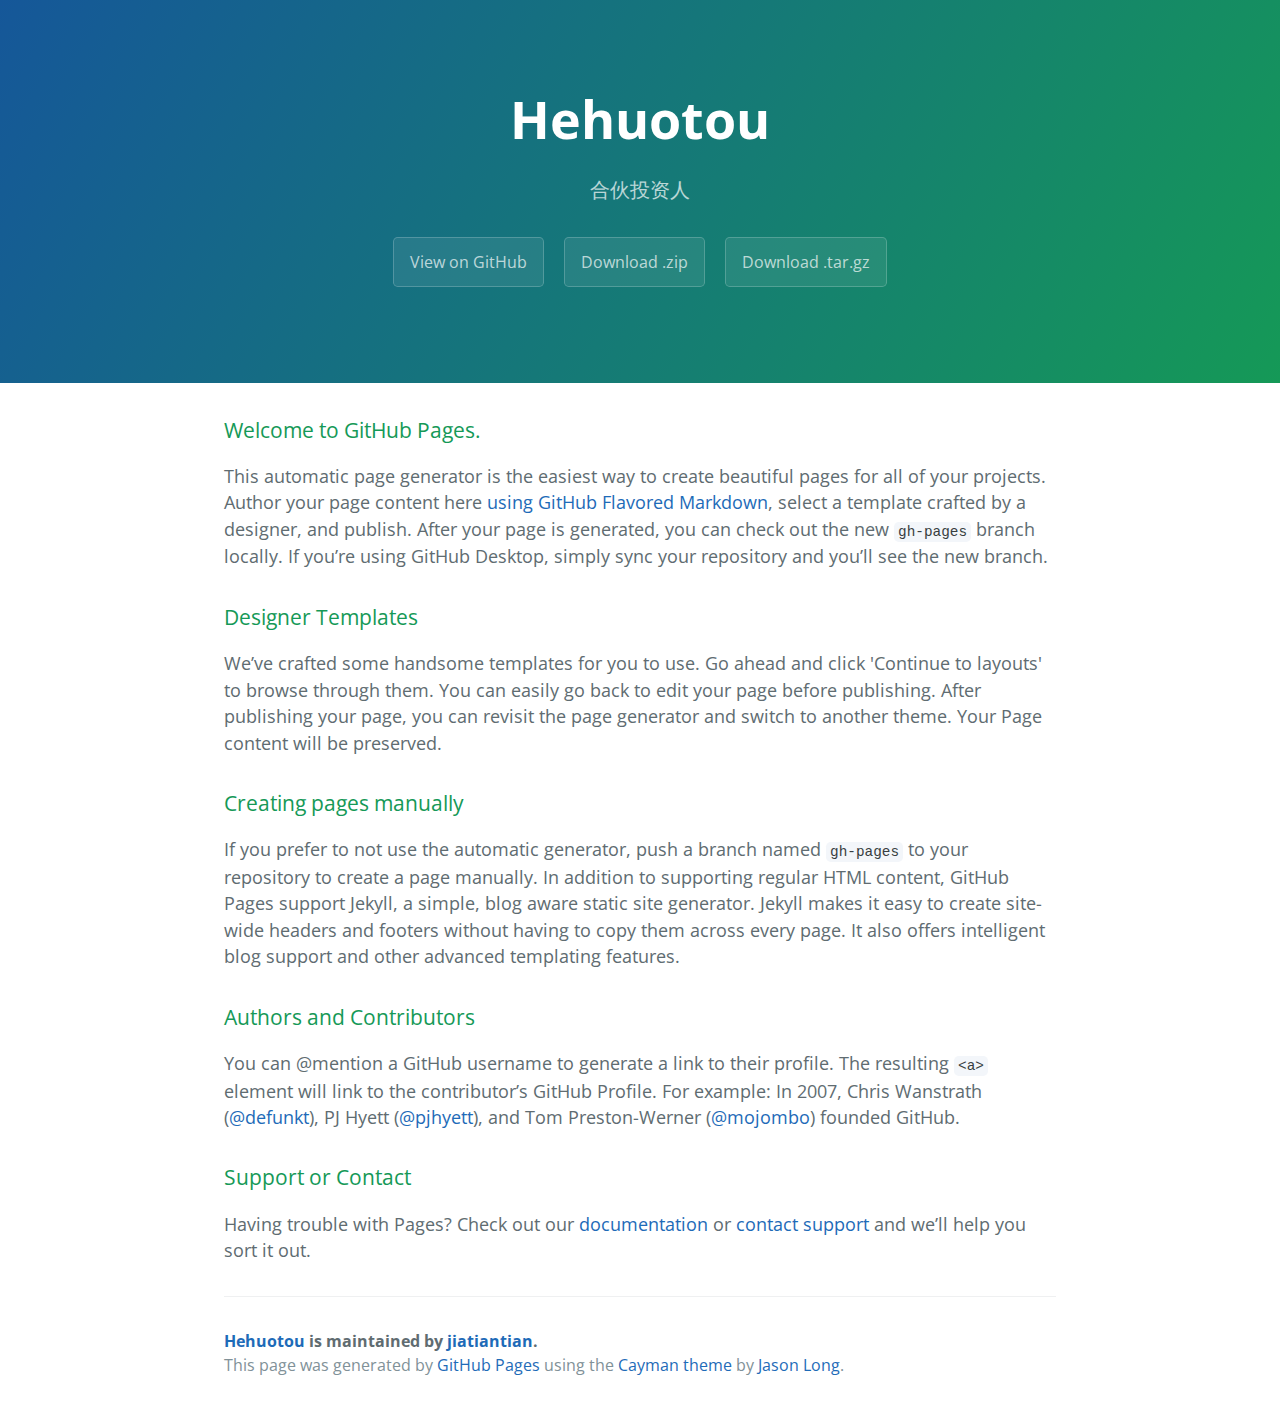
<file: index.html>
<!DOCTYPE html>
<html lang="en-us">
  <head>
    <meta charset="UTF-8">
    <title>Hehuotou by jiatiantian</title>
    <meta name="viewport" content="width=device-width, initial-scale=1">
    <link rel="stylesheet" type="text/css" href="stylesheets/normalize.css" media="screen">
    <link href='https://fonts.googleapis.com/css?family=Open+Sans:400,700' rel='stylesheet' type='text/css'>
    <link rel="stylesheet" type="text/css" href="stylesheets/stylesheet.css" media="screen">
    <link rel="stylesheet" type="text/css" href="stylesheets/github-light.css" media="screen">
  </head>
  <body>
    <section class="page-header">
      <h1 class="project-name">Hehuotou</h1>
      <h2 class="project-tagline">合伙投资人</h2>
      <a href="https://github.com/jiatiantian/hehuotou" class="btn">View on GitHub</a>
      <a href="https://github.com/jiatiantian/hehuotou/zipball/master" class="btn">Download .zip</a>
      <a href="https://github.com/jiatiantian/hehuotou/tarball/master" class="btn">Download .tar.gz</a>
    </section>

    <section class="main-content">
      <h3>
<a id="welcome-to-github-pages" class="anchor" href="#welcome-to-github-pages" aria-hidden="true"><span aria-hidden="true" class="octicon octicon-link"></span></a>Welcome to GitHub Pages.</h3>

<p>This automatic page generator is the easiest way to create beautiful pages for all of your projects. Author your page content here <a href="https://guides.github.com/features/mastering-markdown/">using GitHub Flavored Markdown</a>, select a template crafted by a designer, and publish. After your page is generated, you can check out the new <code>gh-pages</code> branch locally. If you’re using GitHub Desktop, simply sync your repository and you’ll see the new branch.</p>

<h3>
<a id="designer-templates" class="anchor" href="#designer-templates" aria-hidden="true"><span aria-hidden="true" class="octicon octicon-link"></span></a>Designer Templates</h3>

<p>We’ve crafted some handsome templates for you to use. Go ahead and click 'Continue to layouts' to browse through them. You can easily go back to edit your page before publishing. After publishing your page, you can revisit the page generator and switch to another theme. Your Page content will be preserved.</p>

<h3>
<a id="creating-pages-manually" class="anchor" href="#creating-pages-manually" aria-hidden="true"><span aria-hidden="true" class="octicon octicon-link"></span></a>Creating pages manually</h3>

<p>If you prefer to not use the automatic generator, push a branch named <code>gh-pages</code> to your repository to create a page manually. In addition to supporting regular HTML content, GitHub Pages support Jekyll, a simple, blog aware static site generator. Jekyll makes it easy to create site-wide headers and footers without having to copy them across every page. It also offers intelligent blog support and other advanced templating features.</p>

<h3>
<a id="authors-and-contributors" class="anchor" href="#authors-and-contributors" aria-hidden="true"><span aria-hidden="true" class="octicon octicon-link"></span></a>Authors and Contributors</h3>

<p>You can @mention a GitHub username to generate a link to their profile. The resulting <code>&lt;a&gt;</code> element will link to the contributor’s GitHub Profile. For example: In 2007, Chris Wanstrath (<a href="https://github.com/defunkt" class="user-mention">@defunkt</a>), PJ Hyett (<a href="https://github.com/pjhyett" class="user-mention">@pjhyett</a>), and Tom Preston-Werner (<a href="https://github.com/mojombo" class="user-mention">@mojombo</a>) founded GitHub.</p>

<h3>
<a id="support-or-contact" class="anchor" href="#support-or-contact" aria-hidden="true"><span aria-hidden="true" class="octicon octicon-link"></span></a>Support or Contact</h3>

<p>Having trouble with Pages? Check out our <a href="https://help.github.com/pages">documentation</a> or <a href="https://github.com/contact">contact support</a> and we’ll help you sort it out.</p>

      <footer class="site-footer">
        <span class="site-footer-owner"><a href="https://github.com/jiatiantian/hehuotou">Hehuotou</a> is maintained by <a href="https://github.com/jiatiantian">jiatiantian</a>.</span>

        <span class="site-footer-credits">This page was generated by <a href="https://pages.github.com">GitHub Pages</a> using the <a href="https://github.com/jasonlong/cayman-theme">Cayman theme</a> by <a href="https://twitter.com/jasonlong">Jason Long</a>.</span>
      </footer>

    </section>

  
  </body>
</html>
</file>
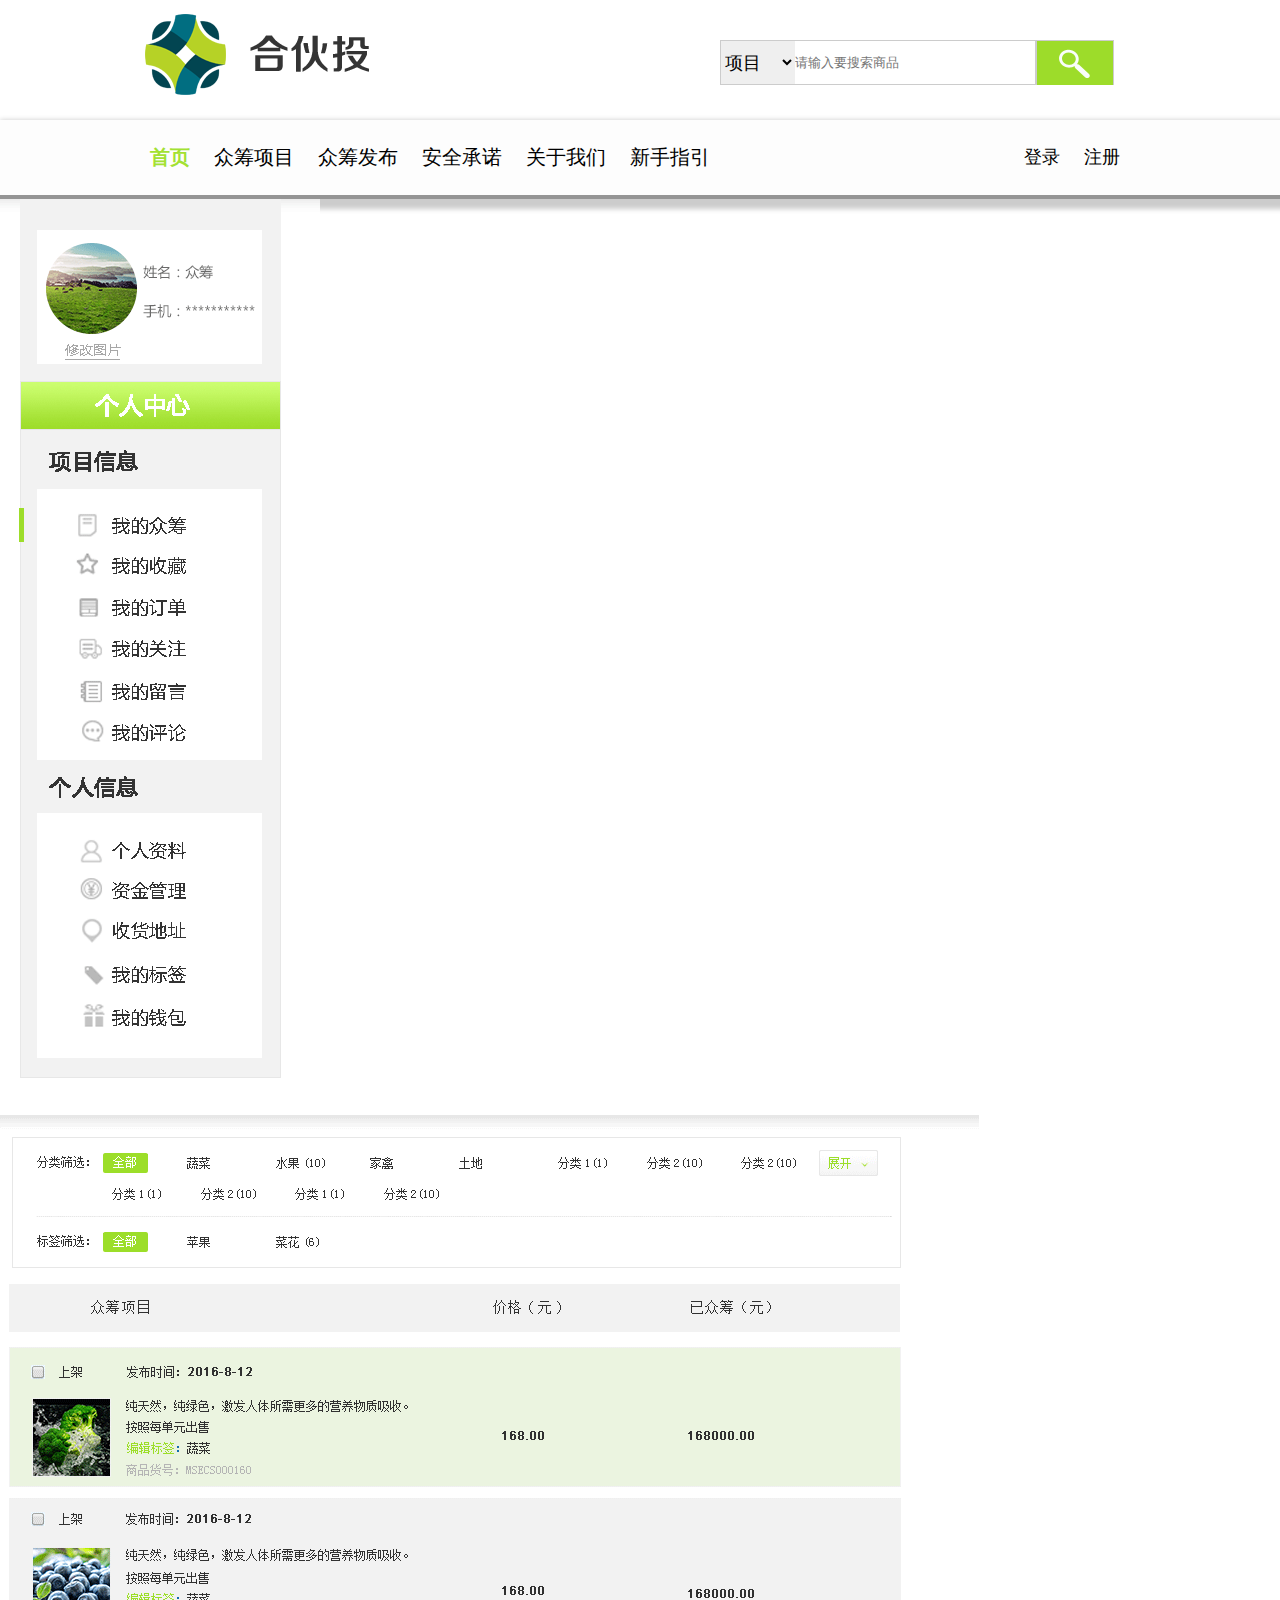
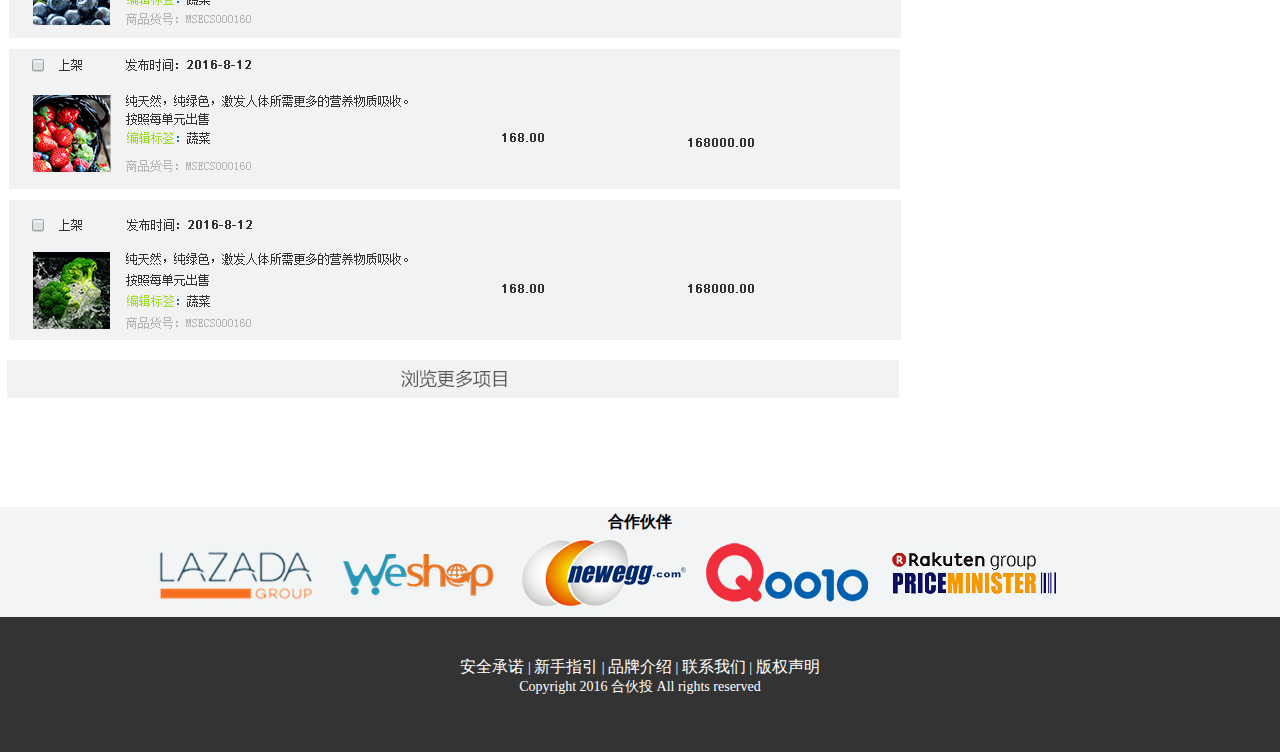
<file: 个人中心.html>
<!DOCTYPE html>
<html lang="en">
<head>
	<meta charset="UTF-8">
	<title>合伙投个人中心页面</title>
	<link rel="stylesheet" href="css2/style.css">
</head>
<body>
	<header>
		<div class="logo floatl"><img src="img/logo.png" alt=""></div>
		<div class="find floatr">
			<select>
				<option value="1">项目</option>
			</select>
			<input type="text" name="" placeholder="请输入要搜索商品">
			<span><img src="img/find.png" alt=""></span>
		</div>
	</header>
	<section class="title">
		<div class="intitle">
			<ul class="ul-1 floatl">
				<li><font color="#A3E133"><b>首页</b></font></li>
				<li>众筹项目</li>
				<li>众筹发布</li>
				<li>安全承诺</li>
				<li>关于我们</li>
				<li>新手指引</li>
				</ul>
			<ul class="ul-2 floatr">
				<li>登录</li>
				<li>注册</li>
			</ul>
		</div>
	</section>
    <content class="content">
    	<div class="pic_content">
    		<img src="img/606.gif"/>
    		<img src="img/303.gif"/>
    	</div>
    </content>
    <br/>
	<br/>
	<br/>
	<br/>
    <div class="parteners">
		<h4>合作伙伴</h4>
		<div class="links">
			<img src="img/link1.jpg" alt="">
			<img src="img/link2.jpg" alt="">
			<img src="img/link3.jpg" alt="">
			<img src="img/link4.jpg" alt="">
			<img src="img/link5.jpg" alt="">
		</div>
	</div>
	
	<div class="footer">
		<p>
		<a href="">安全承诺</a> | 
		<a href="">新手指引</a> | 
		<a href="">品牌介绍</a> | 
		<a href="">联系我们</a> | 
		<a href="">版权声明</a>
		</p>
		<p>Copyright 2016 合伙投 All rights reserved</p>
	</div>
</body>
</html>
</file>
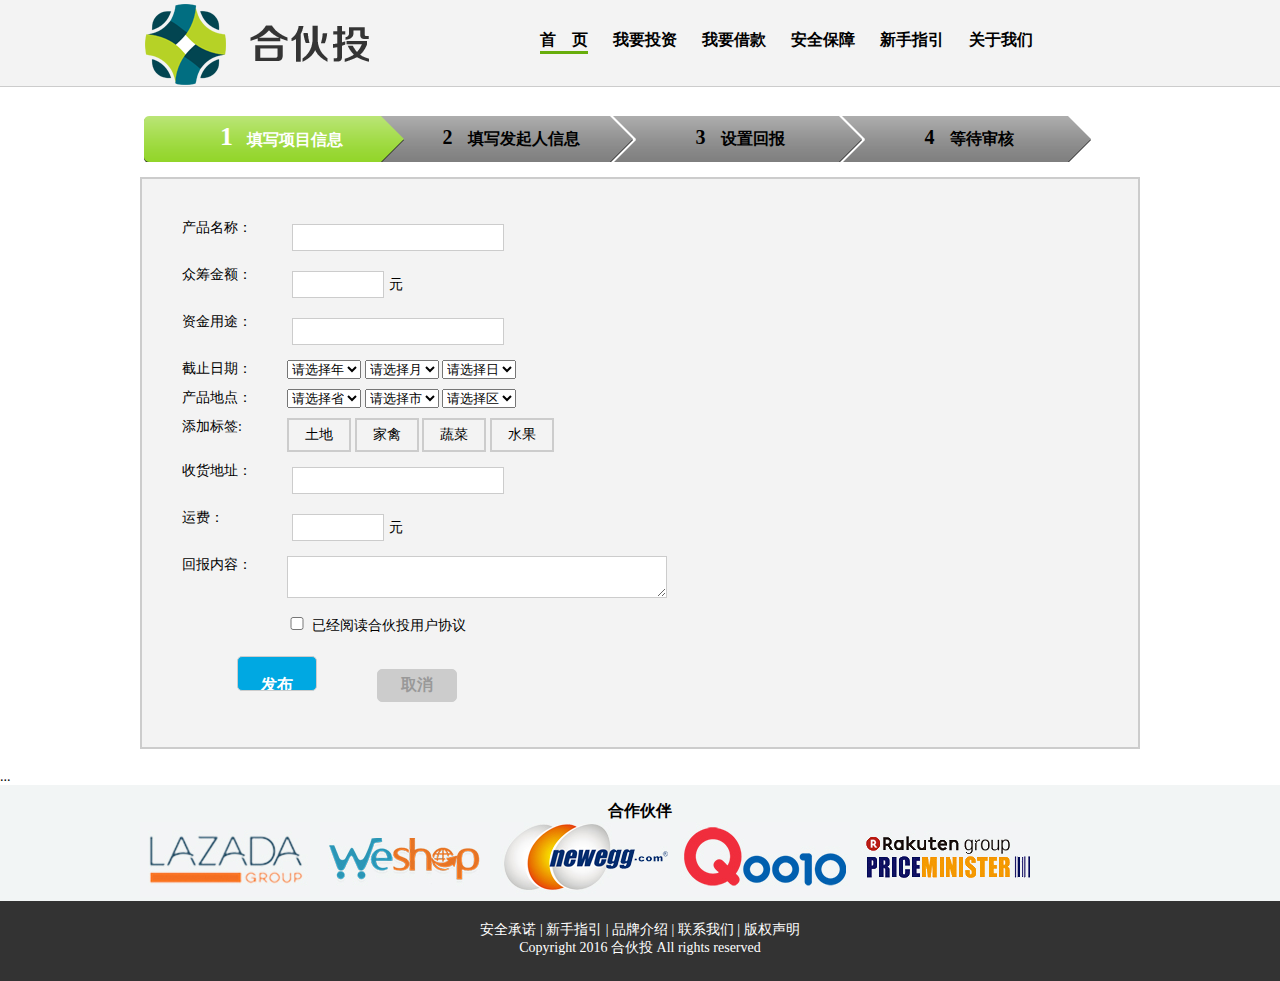
<file: 会员注册.html>
<!doctype html>
<html>
<head>
<meta charset="utf-8">
<meta name="description" content="合伙投金融综合互联网理财服务，基金理财,金融服务，敬请享受! "/>
<meta name="Keywords" content="合伙投理财,网上理财,基金理财,金融服务,马上有钱,理财规划,个人理财,家庭理财,第三方理财,投资理财/"/>
<title>会员注册</title>
<link href="css2/main.css" rel="stylesheet" type="text/css">
</head>

<body>
<!--header-->
<header>
<div class="header-content">
  <div class="logo"></div>
  <!--nav-->
  <nav>
    <ul>
      <li class="selected">首&nbsp;&nbsp;&nbsp;&nbsp;页</li>
      <li>我要投资</li>
      <li>我要借款</li>
      <li>安全保障</li>
      <li>新手指引</li>
      <li>关于我们</li>
    </ul>
  </nav>
  <div class="clear"></div>
  </div>
</header>
<div class="clear"></div>
<!--article-->
<article>
  
  <ul class="steps"><li class="step1"><span class="num1">1</span>填写项目信息</li><li class="step2"><span class="num2">2</span>填写发起人信息</li>
  <li class="step3"><span class="num2">3</span>设置回报</li><li class="step4"><span class="num2">4</span>等待审核</li>
  </ul>
  <div class="clear"></div>
  <section class="reg">
    <dl>
      <dt>产品名称：</dt>
      <dd>
        <input type="text" required="required">
      </dd>
      <dt>众筹金额：</dt>
      <dd>
        <input type="number" required="required">元
      </dd>
      <dt>资金用途：</dt>
      <dd>
        <input type="text">
      </dd>
      <dt>截止日期：</dt>
      <dd>
         <select>
          <option value="请选择年">请选择年</option>
          <option value="2016年">2016年</option>
          <option value="2015年">2015年</option>
        </select>
        <select>
          <option value="请选择月">请选择月</option>
          <option value="1月">1月</option>
          <option value="2月">2月</option>
        </select>
        <select>
          <option value="请选择日">请选择日</option>
          <option value="1日">1日</option>
          <option value="2日">2日</option>
        </select>
      </dd>
      <dt>产品地点：</dt>
      <dd>
        <select>
          <option value="请选择省">请选择省</option>
          <option value="山东省">山东省</option>
          <option value="北京市">北京市</option>
        </select>
        <select>
          <option value="请选择市">请选择市</option>
          <option value="青岛市">青岛市</option>
          <option value="济南市">济南市</option>
        </select>
          <select>
          <option value="请选择区">请选择区</option>
          <option value="青岛市">青岛市</option>
          <option value="济南市">济南市</option>
        </select>
      </dd>
      <dt>添加标签:</dt>
      <dd>
        <span class="bian">土地</span>
         <span class="bian">家禽</span>
          <span class="bian">蔬菜</span>
           <span class="bian">水果</span>
      </dd>
      <dt>收货地址：</dt>
      <dd>
        <input type="text">
      </dd>
      <dt>运费：</dt>
      <dd>
        <input type="number" min="0">元
      </dd>
      <dt>回报内容：</dt>
      <dd>
       <textarea></textarea>
      </dd>
      <div class="clear"></div>
    </dl>
    <div><span class="span1"></span><input type="checkbox">已经阅读合伙投用户协议</div><br>
    <div ><span class="span0"></span><input type="submit" class="btn" value="发布"><span class="span0"></span><input type="reset" class="btn-gray" value="取消"></div>
  </section>
</article>
<aside>...</aside>
<!--footer-->
<footer><div class="partner">
  <h3 align="center">合作伙伴</h3>
  <div class="links"><img src="img/link1.jpg"><img src="img/link2.jpg"><img src="img/link3.jpg"><img src="img/link4.jpg"><img src="img/link5.jpg"></div>
</div>
<div class="footer-text">
  <p >安全承诺 | 新手指引 |  品牌介绍 | 联系我们 | 版权声明<Br/>
    Copyright 2016 合伙投 All rights reserved</p></div>
</footer>
</body>
</html>
</file>
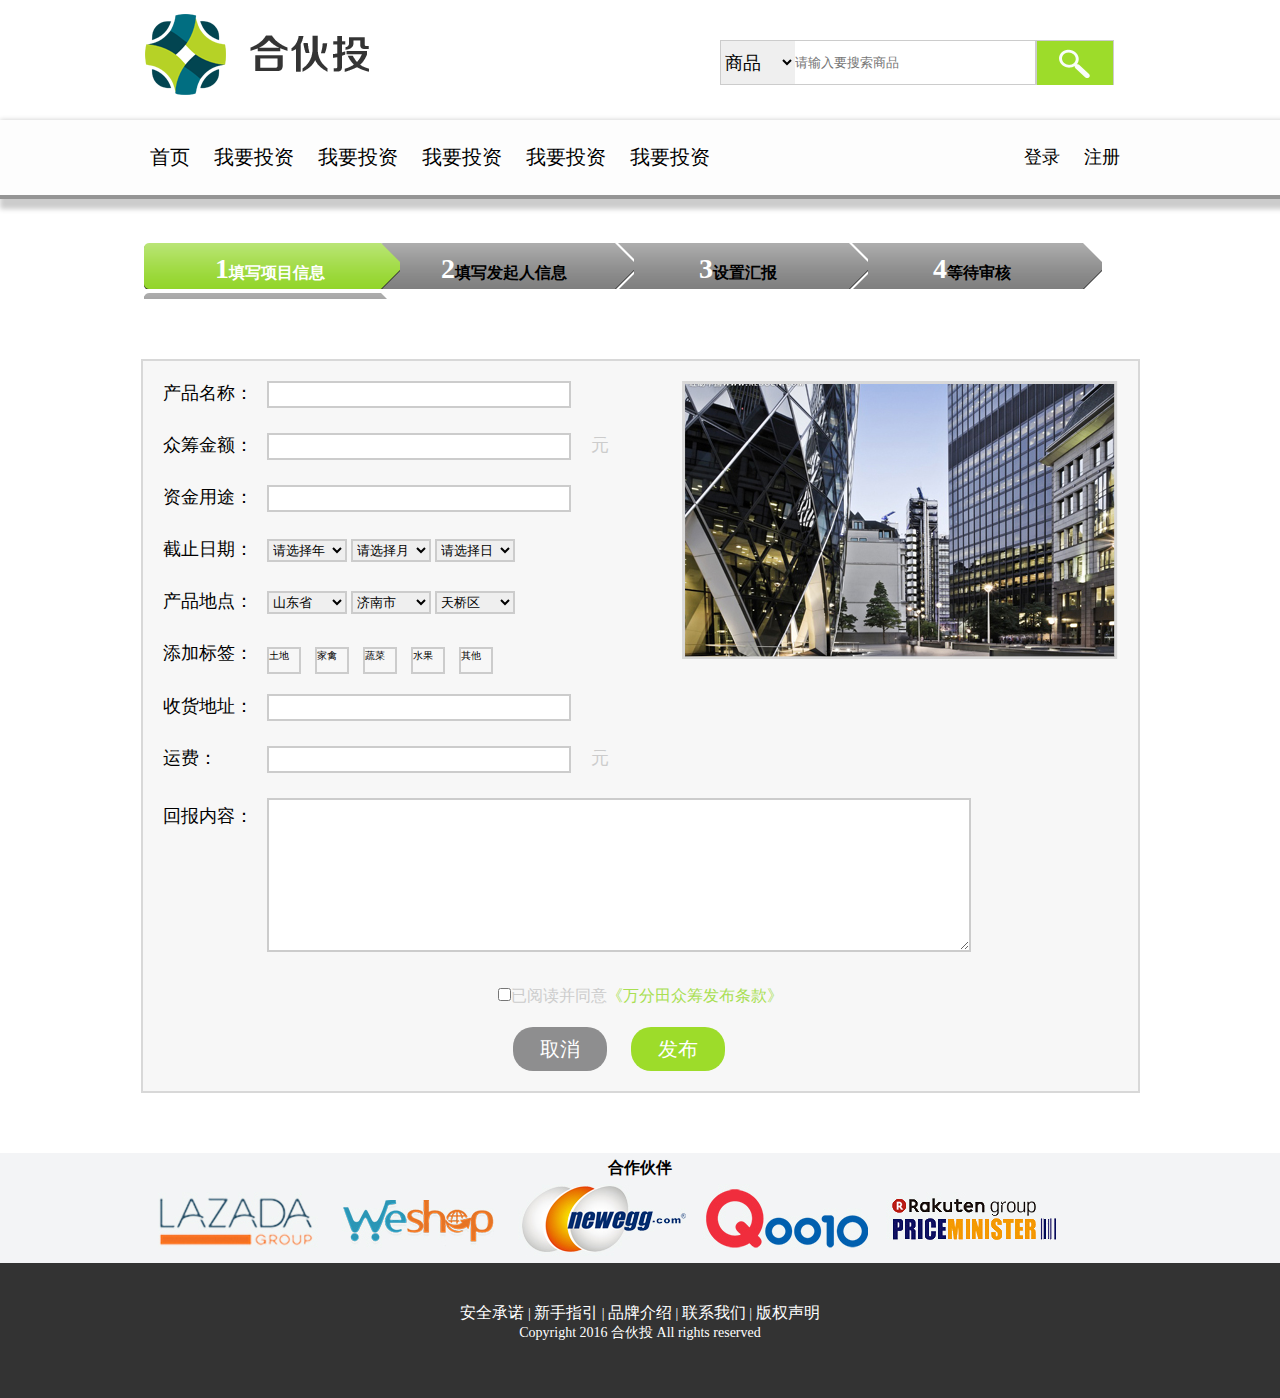
<file: 信息发布.html>
<!DOCTYPE html>
<html lang="en">
<head>
	<meta charset="UTF-8">
	<title>信息发布</title>
	<link rel="stylesheet" href="css2/style.css">
</head>
<body>
	<header>
		<div class="logo floatl"><img src="img/logo.png" alt=""></div>
		<div class="find floatr">
			<select>
				<option value="1">商品</option>
			</select>
			<input type="text" name="" placeholder="请输入要搜索商品">
			<span><img src="img/find.png" alt=""></span>
		</div>
	</header>

	<section class="title">
		<div class="intitle">
			<ul class="ul-1 floatl">
				<li>首页</li>
				<li>我要投资</li>
				<li>我要投资</li>
				<li>我要投资</li>
				<li>我要投资</li>
				<li>我要投资</li>
			</ul>
			<ul class="ul-2 floatr">
				<li>登录</li>
				<li>注册</li>
			</ul>
		</div>
	</section>

	<section class="link">
		<div>
			<ul>
				<li class="step1"><span class="number">1</span>填写项目信息</li>
				<li class="step2"><span class="number">2</span>填写发起人信息</li>
				<li class="step3"><span class="number">3</span>设置汇报</li>
				<li class="step4"><span class="number">4</span>等待审核</li>
			</ul>
		</div>
	</section>

	<section class="form">
		<div class="img"><img src="img/ad.jpg" alt=""></div>
		<form action="">
			<span>产品名称：</span>
			<input type="text" name="">
			<br>
			<span>众筹金额：</span>
			<input type="text" name=""><span class="money">元</span>
			<br>
			<span>资金用途：</span>
			<input type="text" name="">
			<br>
			<span>截止日期：</span>	
			<select name="" id="">
				<option value="">请选择年</option>
				<option value="">2006</option>
			</select>
			<select name="" id="">
				<option value="">请选择月</option>
				<option value="">6</option>
			</select>
			<select name="" id="">
				<option value="">请选择日</option>
				<option value="">6</option>
			</select>
			<br>
			<span>产品地点：</span>
			<select name="" id="">
				<option value="">山东省</option>
				<option value="">湖南省</option>
			</select>
			<select name="" id="">
				<option value="">济南市</option>
				<option value="">青岛市</option>
			</select>
			<select name="" id="">
				<option value="">天桥区</option>
				<option value="">6</option>
			</select>
			<br>
			<span>添加标签：</span>		
			<ul>
				<li>土地</li>
				<li>家禽</li>
				<li>蔬菜</li>
				<li>水果</li>
				<li>其他</li>
			</ul>
			<br>
			<span>收货地址：</span>
			<input type="text" name=""/>
			<br>
			<span>运费：</span>
			<input type="text" name=""><span class="money">元</span>
			<br>
			<span class="text">回报内容：</span>
			<textarea cols="50" rows="5" ></textarea>
			<p><input type="checkbox">已阅读并同意<a href="">《万分田众筹发布条款》</a></p>
			<button class="cancle">取消</button>
			<button class="submit">发布</button>
		</form>
	</section>

	<div class="parteners">
		<h4>合作伙伴</h4>
		<div class="links">
			<img src="img/link1.jpg" alt="">
			<img src="img/link2.jpg" alt="">
			<img src="img/link3.jpg" alt="">
			<img src="img/link4.jpg" alt="">
			<img src="img/link5.jpg" alt="">
		</div>
	</div>
	<div class="footer">
		<p>
		<a href="">安全承诺</a> | 
		<a href="">新手指引</a> | 
		<a href="">品牌介绍</a> | 
		<a href="">联系我们</a> | 
		<a href="">版权声明</a>
		</p>
		<p>Copyright 2016 合伙投 All rights reserved</p>
	</div>
</body>
</html>
</file>
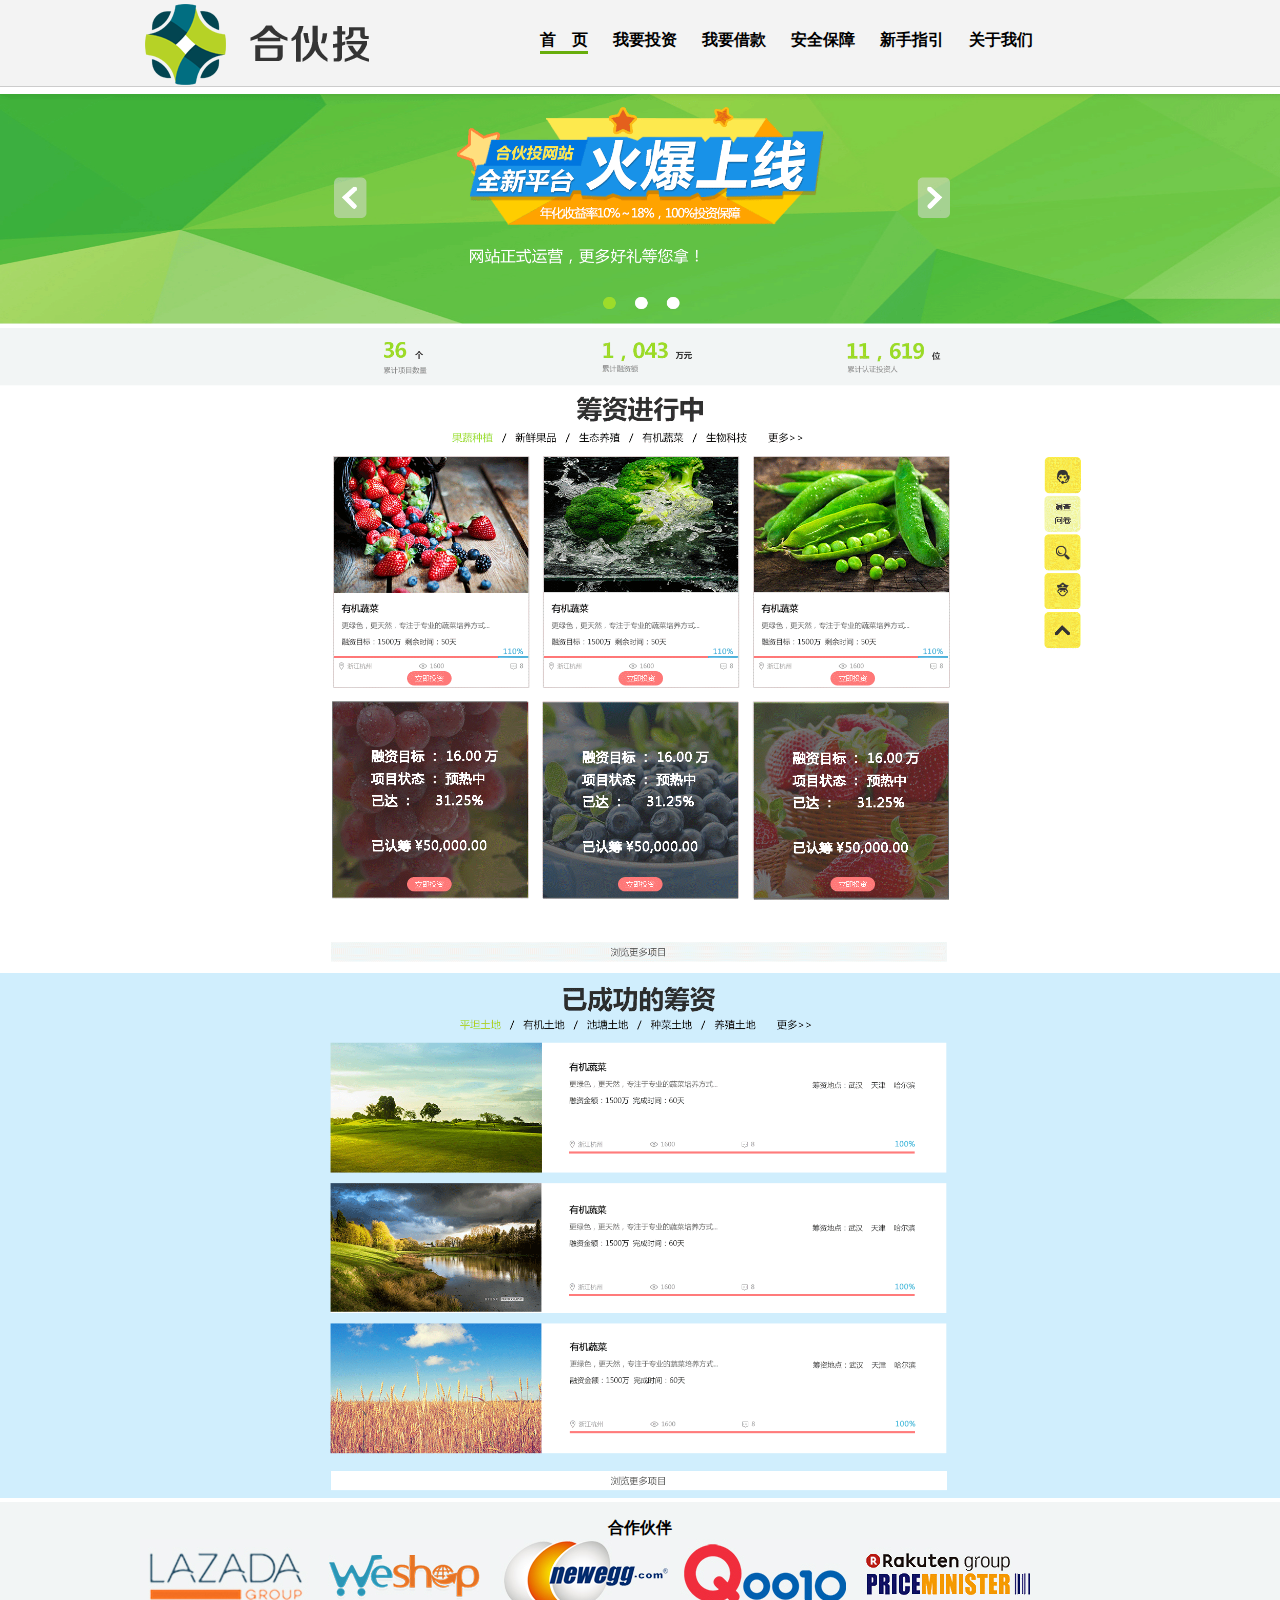
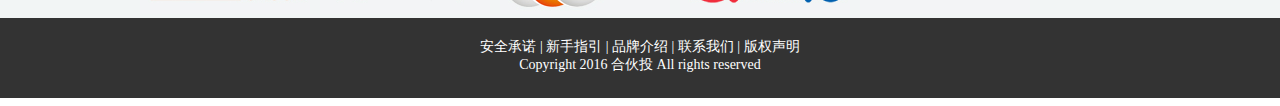
<file: 合伙投首页.html>
<!DOCTYPE html>
<html lang="en">
<head>
	<meta charset="UTF-8">
	<meta name="description" content="合伙投金融综合互联网理财服务，基金理财,金融服务，敬请享受! "/>
<meta name="Keywords" content="合伙投理财,网上理财,基金理财,金融服务,马上有钱,理财规划,个人理财,家庭理财,第三方理财,投资理财/"/>
	<title>合伙投首页</title>
	<link href="css2/main.css" rel="stylesheet" type="text/css">
</head>
<body>
	<iframe src="lib/top.html" width="100%" height="90" frameborder="0" scrolling="no"></iframe><br/>
<img src="img/202.gif"width="100%"/>
<img src="img/404.gif"width="100%"/>
<img src="img/101.gif"width="100%"/>






	<iframe src="lib/bottom.html" width="100%" height="200" frameborder="0" scrolling="no"></iframe>
</body>
</html>
</file>
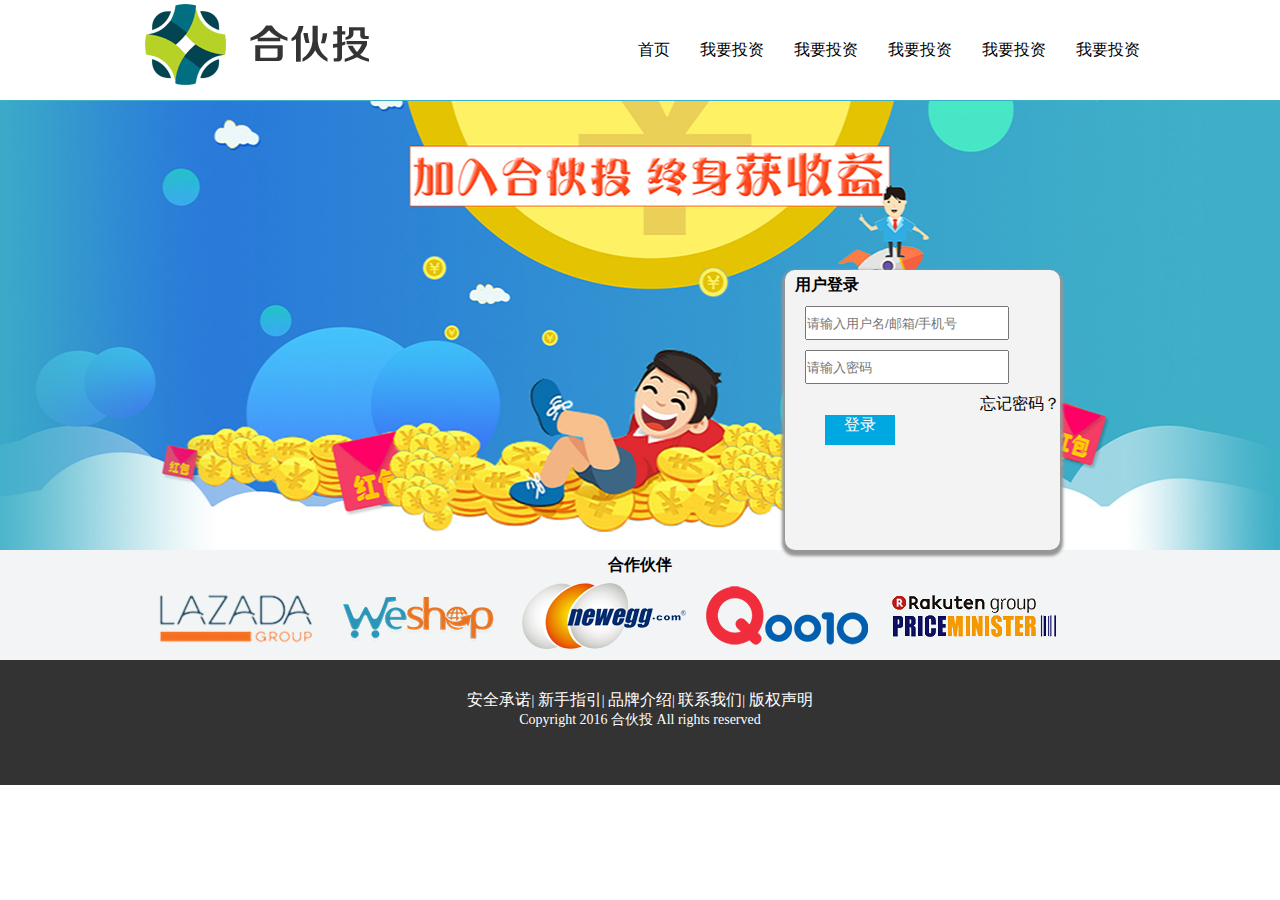
<file: 用户登录.html>
<!DOCTYPE html>
<html lang="en">
<head>
	<meta charset="UTF-8">
	<title>合伙投用户登录</title>
	<link rel="stylesheet" href="css1/style.css">
</head>
<body>
	<div class="header">
		<div class="logo floatl"><img src="img/logo.png" alt=""></div>
		<ul>
			<li>首页</li>
			<li>我要投资</li>
			<li>我要投资</li>
			<li>我要投资</li>
			<li>我要投资</li>
			<li>我要投资</li>
		</ul>
	</div>
	<div class="clear"></div>
	<div class="content">
		<div class="in-content">
			<div class="form">
				<h4>用户登录</h4>
				<form action="">
					<input type="text" name="name" placeholder="请输入用户名/邮箱/手机号">
					<input type="password" placeholder="请输入密码">
					<p><a href="">忘记密码？</a></p>
					<div class="login"><a href="">登录</a></div>
				</form>
			</div>
		</div>
	</div>
	<div class="parteners">
		<h4>合作伙伴</h4>
		<div class="links">
			<img src="img/link1.jpg" alt="">
			<img src="img/link2.jpg" alt="">
			<img src="img/link3.jpg" alt="">
			<img src="img/link4.jpg" alt="">
			<img src="img/link5.jpg" alt="">
		</div>
	</div>
	<div class="footer">
		<p>
		<a href="">安全承诺</a>|
		<a href="">新手指引</a>|
		<a href="">品牌介绍</a>|
		<a href="">联系我们</a>|
		<a href="">版权声明</a>
		</p>
		<p>Copyright 2016 合伙投 All rights reserved</p>
	</div>
</body>
</html>
</file>
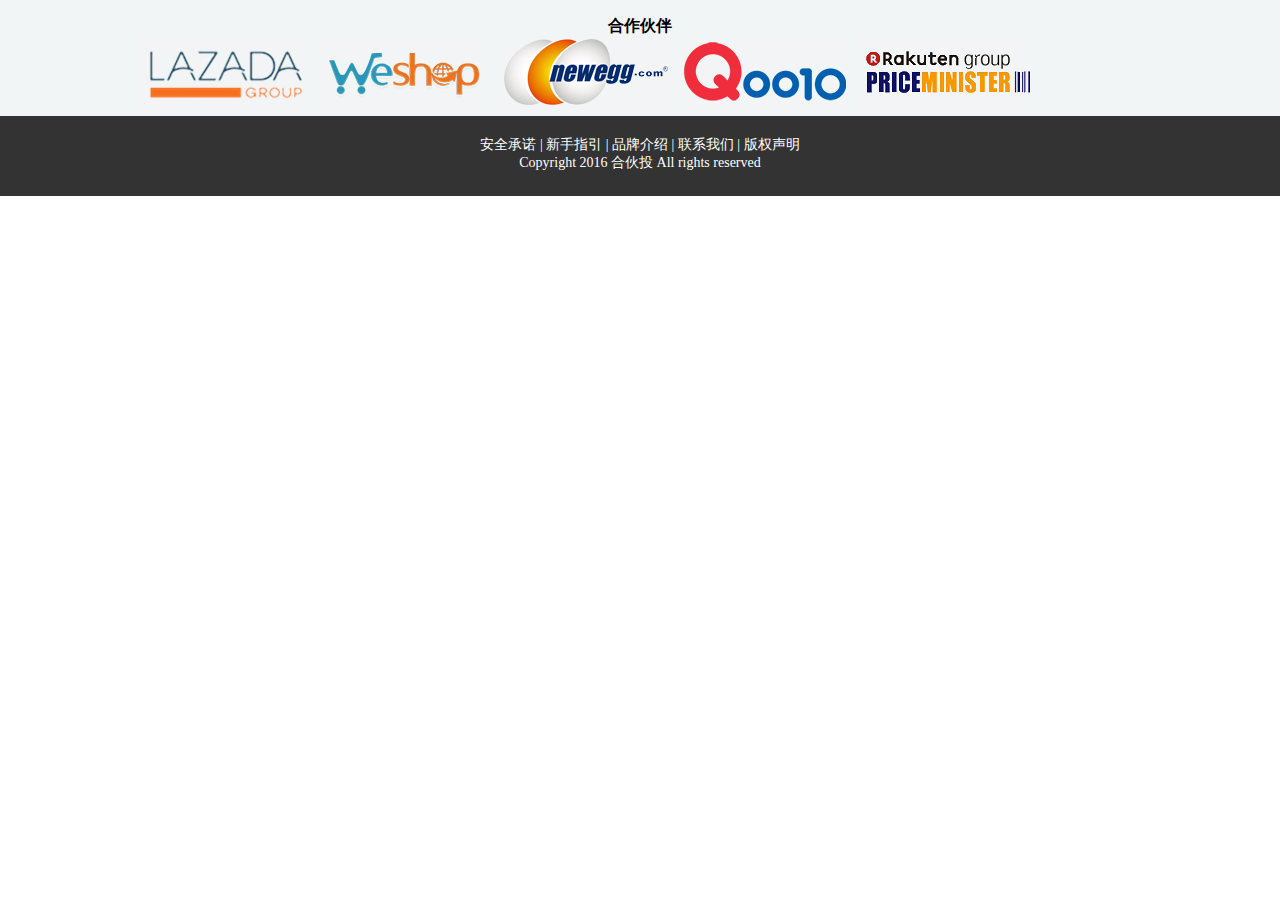
<file: lib/bottom.html>
<!doctype html>
<html>
<head>
<meta charset="utf-8">
<title>无标题文档</title>

<link href="../css/main.css" rel="stylesheet" type="text/css">
</head>

<body>

<footer><div class="partner">
  <h3 align="center">合作伙伴</h3>
  <div class="links"><img src="../img/link1.jpg"><img src="../img/link2.jpg"><img src="../img/link3.jpg"><img src="../img/link4.jpg"><img src="../img/link5.jpg"></div>
</div>
<div class="footer-text">
  <p >安全承诺 | 新手指引 |  品牌介绍 | 联系我们 | 版权声明<Br/>
    Copyright 2016 合伙投 All rights reserved</p></div>
</footer>
</body>
</html>
</file>
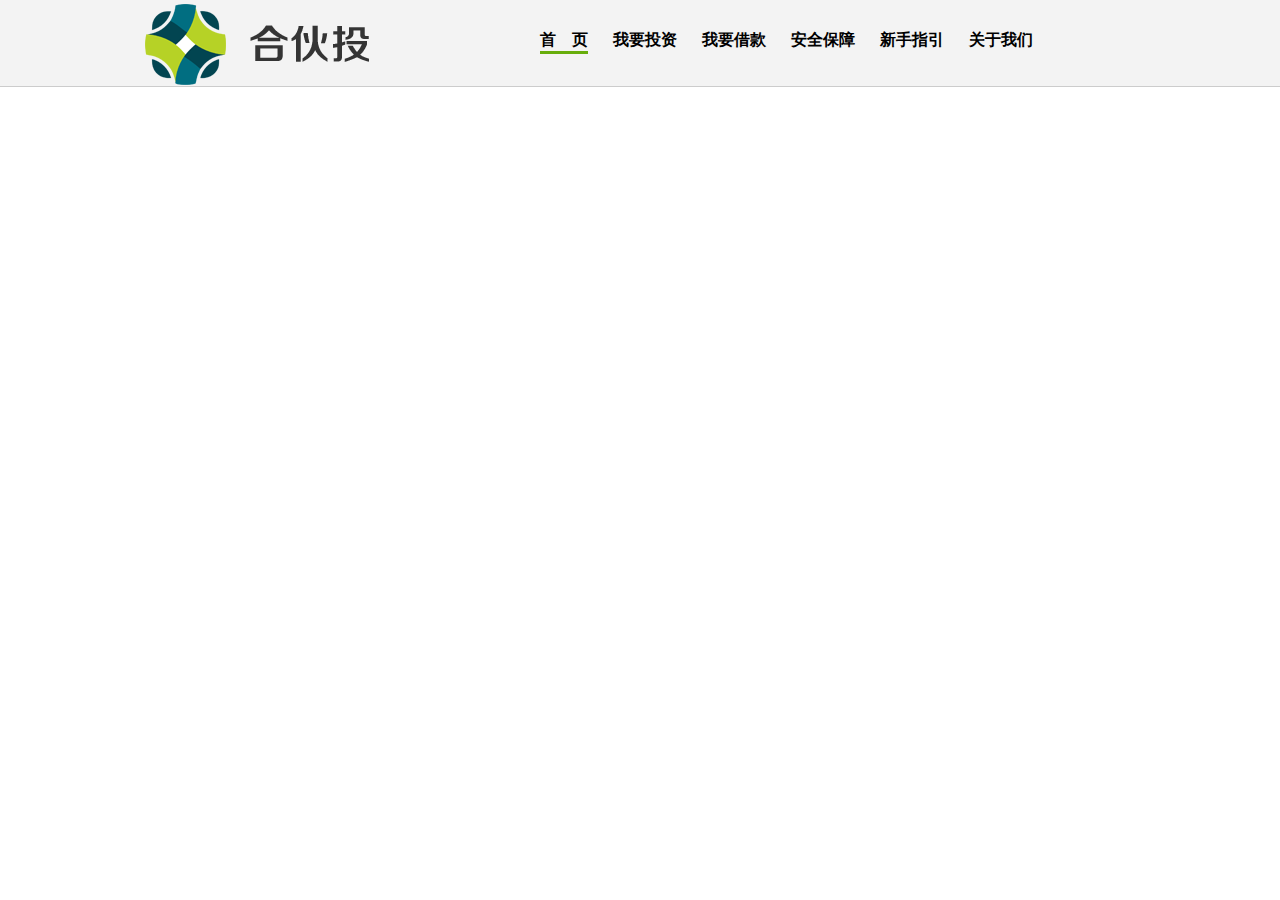
<file: lib/top.html>
<!doctype html>
<html>
<head>
<meta charset="utf-8">
<title>无标题文档</title>

<link href="../css2/main.css" rel="stylesheet" type="text/css">
</head>

<body><header>
<div class="header-content">
  <div class="logo"></div>
  <!--nav-->
  <nav>
    <ul>
      <li class="selected">首&nbsp;&nbsp;&nbsp;&nbsp;页</li>
      <li>我要投资</li>
      <li>我要借款</li>
      <li>安全保障</li>
      <li>新手指引</li>
      <li>关于我们</li>
    </ul>
  </nav>
  <div class="clear"></div>
  </div>
</header>
</body>
</html>
</file>
<file: stylesheets/stylesheet.css>
* {
  box-sizing: border-box; }

body {
  padding: 0;
  margin: 0;
  font-family: "Open Sans", "Helvetica Neue", Helvetica, Arial, sans-serif;
  font-size: 16px;
  line-height: 1.5;
  color: #606c71; }

a {
  color: #1e6bb8;
  text-decoration: none; }
  a:hover {
    text-decoration: underline; }

.btn {
  display: inline-block;
  margin-bottom: 1rem;
  color: rgba(255, 255, 255, 0.7);
  background-color: rgba(255, 255, 255, 0.08);
  border-color: rgba(255, 255, 255, 0.2);
  border-style: solid;
  border-width: 1px;
  border-radius: 0.3rem;
  transition: color 0.2s, background-color 0.2s, border-color 0.2s; }
  .btn + .btn {
    margin-left: 1rem; }

.btn:hover {
  color: rgba(255, 255, 255, 0.8);
  text-decoration: none;
  background-color: rgba(255, 255, 255, 0.2);
  border-color: rgba(255, 255, 255, 0.3); }

@media screen and (min-width: 64em) {
  .btn {
    padding: 0.75rem 1rem; } }

@media screen and (min-width: 42em) and (max-width: 64em) {
  .btn {
    padding: 0.6rem 0.9rem;
    font-size: 0.9rem; } }

@media screen and (max-width: 42em) {
  .btn {
    display: block;
    width: 100%;
    padding: 0.75rem;
    font-size: 0.9rem; }
    .btn + .btn {
      margin-top: 1rem;
      margin-left: 0; } }

.page-header {
  color: #fff;
  text-align: center;
  background-color: #159957;
  background-image: linear-gradient(120deg, #155799, #159957); }

@media screen and (min-width: 64em) {
  .page-header {
    padding: 5rem 6rem; } }

@media screen and (min-width: 42em) and (max-width: 64em) {
  .page-header {
    padding: 3rem 4rem; } }

@media screen and (max-width: 42em) {
  .page-header {
    padding: 2rem 1rem; } }

.project-name {
  margin-top: 0;
  margin-bottom: 0.1rem; }

@media screen and (min-width: 64em) {
  .project-name {
    font-size: 3.25rem; } }

@media screen and (min-width: 42em) and (max-width: 64em) {
  .project-name {
    font-size: 2.25rem; } }

@media screen and (max-width: 42em) {
  .project-name {
    font-size: 1.75rem; } }

.project-tagline {
  margin-bottom: 2rem;
  font-weight: normal;
  opacity: 0.7; }

@media screen and (min-width: 64em) {
  .project-tagline {
    font-size: 1.25rem; } }

@media screen and (min-width: 42em) and (max-width: 64em) {
  .project-tagline {
    font-size: 1.15rem; } }

@media screen and (max-width: 42em) {
  .project-tagline {
    font-size: 1rem; } }

.main-content :first-child {
  margin-top: 0; }
.main-content img {
  max-width: 100%; }
.main-content h1, .main-content h2, .main-content h3, .main-content h4, .main-content h5, .main-content h6 {
  margin-top: 2rem;
  margin-bottom: 1rem;
  font-weight: normal;
  color: #159957; }
.main-content p {
  margin-bottom: 1em; }
.main-content code {
  padding: 2px 4px;
  font-family: Consolas, "Liberation Mono", Menlo, Courier, monospace;
  font-size: 0.9rem;
  color: #383e41;
  background-color: #f3f6fa;
  border-radius: 0.3rem; }
.main-content pre {
  padding: 0.8rem;
  margin-top: 0;
  margin-bottom: 1rem;
  font: 1rem Consolas, "Liberation Mono", Menlo, Courier, monospace;
  color: #567482;
  word-wrap: normal;
  background-color: #f3f6fa;
  border: solid 1px #dce6f0;
  border-radius: 0.3rem; }
  .main-content pre > code {
    padding: 0;
    margin: 0;
    font-size: 0.9rem;
    color: #567482;
    word-break: normal;
    white-space: pre;
    background: transparent;
    border: 0; }
.main-content .highlight {
  margin-bottom: 1rem; }
  .main-content .highlight pre {
    margin-bottom: 0;
    word-break: normal; }
.main-content .highlight pre, .main-content pre {
  padding: 0.8rem;
  overflow: auto;
  font-size: 0.9rem;
  line-height: 1.45;
  border-radius: 0.3rem; }
.main-content pre code, .main-content pre tt {
  display: inline;
  max-width: initial;
  padding: 0;
  margin: 0;
  overflow: initial;
  line-height: inherit;
  word-wrap: normal;
  background-color: transparent;
  border: 0; }
  .main-content pre code:before, .main-content pre code:after, .main-content pre tt:before, .main-content pre tt:after {
    content: normal; }
.main-content ul, .main-content ol {
  margin-top: 0; }
.main-content blockquote {
  padding: 0 1rem;
  margin-left: 0;
  color: #819198;
  border-left: 0.3rem solid #dce6f0; }
  .main-content blockquote > :first-child {
    margin-top: 0; }
  .main-content blockquote > :last-child {
    margin-bottom: 0; }
.main-content table {
  display: block;
  width: 100%;
  overflow: auto;
  word-break: normal;
  word-break: keep-all; }
  .main-content table th {
    font-weight: bold; }
  .main-content table th, .main-content table td {
    padding: 0.5rem 1rem;
    border: 1px solid #e9ebec; }
.main-content dl {
  padding: 0; }
  .main-content dl dt {
    padding: 0;
    margin-top: 1rem;
    font-size: 1rem;
    font-weight: bold; }
  .main-content dl dd {
    padding: 0;
    margin-bottom: 1rem; }
.main-content hr {
  height: 2px;
  padding: 0;
  margin: 1rem 0;
  background-color: #eff0f1;
  border: 0; }

@media screen and (min-width: 64em) {
  .main-content {
    max-width: 64rem;
    padding: 2rem 6rem;
    margin: 0 auto;
    font-size: 1.1rem; } }

@media screen and (min-width: 42em) and (max-width: 64em) {
  .main-content {
    padding: 2rem 4rem;
    font-size: 1.1rem; } }

@media screen and (max-width: 42em) {
  .main-content {
    padding: 2rem 1rem;
    font-size: 1rem; } }

.site-footer {
  padding-top: 2rem;
  margin-top: 2rem;
  border-top: solid 1px #eff0f1; }

.site-footer-owner {
  display: block;
  font-weight: bold; }

.site-footer-credits {
  color: #819198; }

@media screen and (min-width: 64em) {
  .site-footer {
    font-size: 1rem; } }

@media screen and (min-width: 42em) and (max-width: 64em) {
  .site-footer {
    font-size: 1rem; } }

@media screen and (max-width: 42em) {
  .site-footer {
    font-size: 0.9rem; } }
</file>
<file: stylesheets/github-light.css>
/*
The MIT License (MIT)

Copyright (c) 2016 GitHub, Inc.

Permission is hereby granted, free of charge, to any person obtaining a copy
of this software and associated documentation files (the "Software"), to deal
in the Software without restriction, including without limitation the rights
to use, copy, modify, merge, publish, distribute, sublicense, and/or sell
copies of the Software, and to permit persons to whom the Software is
furnished to do so, subject to the following conditions:

The above copyright notice and this permission notice shall be included in all
copies or substantial portions of the Software.

THE SOFTWARE IS PROVIDED "AS IS", WITHOUT WARRANTY OF ANY KIND, EXPRESS OR
IMPLIED, INCLUDING BUT NOT LIMITED TO THE WARRANTIES OF MERCHANTABILITY,
FITNESS FOR A PARTICULAR PURPOSE AND NONINFRINGEMENT. IN NO EVENT SHALL THE
AUTHORS OR COPYRIGHT HOLDERS BE LIABLE FOR ANY CLAIM, DAMAGES OR OTHER
LIABILITY, WHETHER IN AN ACTION OF CONTRACT, TORT OR OTHERWISE, ARISING FROM,
OUT OF OR IN CONNECTION WITH THE SOFTWARE OR THE USE OR OTHER DEALINGS IN THE
SOFTWARE.

*/

.pl-c /* comment */ {
  color: #969896;
}

.pl-c1 /* constant, variable.other.constant, support, meta.property-name, support.constant, support.variable, meta.module-reference, markup.raw, meta.diff.header */,
.pl-s .pl-v /* string variable */ {
  color: #0086b3;
}

.pl-e /* entity */,
.pl-en /* entity.name */ {
  color: #795da3;
}

.pl-smi /* variable.parameter.function, storage.modifier.package, storage.modifier.import, storage.type.java, variable.other */,
.pl-s .pl-s1 /* string source */ {
  color: #333;
}

.pl-ent /* entity.name.tag */ {
  color: #63a35c;
}

.pl-k /* keyword, storage, storage.type */ {
  color: #a71d5d;
}

.pl-s /* string */,
.pl-pds /* punctuation.definition.string, string.regexp.character-class */,
.pl-s .pl-pse .pl-s1 /* string punctuation.section.embedded source */,
.pl-sr /* string.regexp */,
.pl-sr .pl-cce /* string.regexp constant.character.escape */,
.pl-sr .pl-sre /* string.regexp source.ruby.embedded */,
.pl-sr .pl-sra /* string.regexp string.regexp.arbitrary-repitition */ {
  color: #183691;
}

.pl-v /* variable */ {
  color: #ed6a43;
}

.pl-id /* invalid.deprecated */ {
  color: #b52a1d;
}

.pl-ii /* invalid.illegal */ {
  color: #f8f8f8;
  background-color: #b52a1d;
}

.pl-sr .pl-cce /* string.regexp constant.character.escape */ {
  font-weight: bold;
  color: #63a35c;
}

.pl-ml /* markup.list */ {
  color: #693a17;
}

.pl-mh /* markup.heading */,
.pl-mh .pl-en /* markup.heading entity.name */,
.pl-ms /* meta.separator */ {
  font-weight: bold;
  color: #1d3e81;
}

.pl-mq /* markup.quote */ {
  color: #008080;
}

.pl-mi /* markup.italic */ {
  font-style: italic;
  color: #333;
}

.pl-mb /* markup.bold */ {
  font-weight: bold;
  color: #333;
}

.pl-md /* markup.deleted, meta.diff.header.from-file */ {
  color: #bd2c00;
  background-color: #ffecec;
}

.pl-mi1 /* markup.inserted, meta.diff.header.to-file */ {
  color: #55a532;
  background-color: #eaffea;
}

.pl-mdr /* meta.diff.range */ {
  font-weight: bold;
  color: #795da3;
}

.pl-mo /* meta.output */ {
  color: #1d3e81;
}
</file>
<file: css2/style.css>
*{
	margin: 0;
	padding: 0;
}

.clear{
	clear: both;
}

.floatl{
	float: left;
}

.floatr{
	float: right;
}

header{
	width: 1000px;
	height: 120px;
	margin: 0 auto;	
}

.logo{
	width: 237px;
	height: 86px;
	margin-top: 10px;
}

.find{
	width: 420px;
	height: 45px;
	margin-top: 40px;
}

.find select{
	width: 75px;
	height: 45px;
	font-size: 18px;
	border: solid 1px #ccc;
	border-right: none;
	float: left;
}

.find input{
	width:240px;
	height: 43px;
	border: solid 1px #ccc;
	border-left: none;
	float: left;
}

.find span{
	display: inline-block;
	width: 76px;
	height: 43px;
	float: left;
	border: solid 1px #ccc;
}

.title{
	width: 100%;
	height: 75px;
	background-color: #FDFDFD;
	border-bottom: solid 4px #959595; 
	box-shadow: 5px 5px 5px 5px #ccc;
}

.title .intitle{
	width: 1000px;
	height: 75px;
	margin: 0 auto;
}

.title .intitle .ul-1 li{
    display: inline-block;
    line-height: 75px;
    margin-left: 10px;
    margin-right: 10px;
	font-size: 20px;

}

.title .intitle .ul-2 li{
	display: inline-block;
    line-height: 75px;
    margin-right: 20px;
    font-size: 18px;
}

.link{
	margin: 40px auto;
	width: 1100px;
	height: 80px;
}

.link div,
.link ul{
	width: 1100px;
	height: 47px;
	margin: auto 0;
}

.link ul{
	margin-left: 50px;
}

.link div ul li{
	display: inline-block;
	width: 260px;
	height: 60px;
	line-height: 60px;
	text-align: center;
	font-size: 16px;
}

.link div ul li .number{
	display: inline-block;
	line-height: 60px;
	font-weight: bold;
	font-size: 28px;
	color: #fff;
}
.steps li{float:left;}
.step1,.step2,.step3,.step4{ background:url(../img/step.png) no-repeat; width:269px;height:50px; display:inline-block; font-size:16px; text-align:center; line-height:50px; font-weight:bold;}
.step1{ background-position:left top;color:white;position:relative; z-index:10000;}
.step2{ background-position:left -50px; color:black; margin-left:-30px;position:relative; z-index:9999;}
.step3{background-position:left -50px; color:black; margin-left:-30px;position:relative; z-index:999;}
.step4{background-position:left -50px; color:black;margin-left:-30px;}


.form{
	width: 995px;
	border: solid 2px #D8D8D8;
	margin: 0 auto;
	overflow: hidden;
	background-color: #F7F7F7;
	margin-bottom: 60px;
}

.form .img{
	width: 436px;
	height: 278px;
	margin: 20px;
	float: right;
}

.form dd,.form dt{
	float: left;
	display: inline-block;
}

.form span{
	display: inline-block;
	width: 100px;
	height: 32px;
	font-size: 18px;
	margin-left: 20px;
	margin-top: 20px;
}

.form .money{
	width: 20px;
	color: #ccc;
}

.form input[type="text"]{
	width: 300px;
	height: 23px;
	border:solid #ccc 2px;
	margin-top: 20px;
}

.form select{
	width: 80px;
	height: 23px;
	border: solid 2px #ccc; 
}

.form ul{
	display: inline-block;
}

.form ul li{
	display: inline-block;
	width: 30px;
	height: 23px;
	border: solid 2px #ccc; 
	margin-top: 20px;
	margin-right: 10px;
	font-size: 10px;
}

.form .text{
	position: relative;
	top: -130px;
}

.form textarea{
	width: 700px;
	height: 150px;
	border: solid 2px #ccc;
	margin-top: 20px;
}

.form p{
	text-align: center;
	font-size: 16px;
	margin-top: 20px;
	margin-bottom: 20px;
	color: #ccc;
}

.form p a{
	text-decoration: none;
	color: #A9DF52;
}

.form .cancle{
	margin-left:370px ;
	width:94px;
	height: 44px;
	border: none;
	background-color: #8E8E8F;
	border-radius: 20px;
	margin-bottom: 20px;
	color: #fff;
	font-size: 20px;
}

.form .submit{
	margin-left: 20px;
	width: 94px;
	height: 44px;
	border: none;
	border-radius: 20px;
	background-color: #9DDC2A;
	margin-bottom: 20px;
	color: #fff;
	font-size: 20px;
}


.parteners{
	width: 100%;
	background-color: #F3F4F6;
}

.parteners h4{
	padding: 5px;
	text-align: center;
}

.parteners .links{
	width: 1000px;
	margin: 0 auto;
}

.parteners .links img{
	margin-left: 10px;
}

/* footer */

.footer{
	width: 100%;
	height: 95px;
	background-color: #333333;
	color: #fff;
	text-align: center;
	font-size: 14px;
	padding-top:40px; 
}

.footer a{
	color:  #fff;
	text-decoration: none;
	font-size: 16px;
}
</file>
<file: css2/main.css>
@charset "utf-8";
/* CSS Document */

*{margin:0px;padding:0px;}
body{font-size:14px; font-family:microsoft yahei;}
ul,li{ list-style:none;}
img{ border:none;}
.clear{clear:both;}
.floatl{float:left;}
.floatr{float:right;}
.block{display:block;}
.font12{font-size:12px;}
a{color:#000; text-decoration:none;}
a:hover{ text-decoration:underline; color:blue;}

/*login style*/
header{margin-bottom:5px; background:#f3f3f3;width:100%; border-bottom:1px solid #ccc;}
.header-content{width:1000px;margin:0 auto;}
.logo{ background: url(../img/logo.png) no-repeat;width: 237px;height:86px; float:left;}
nav{font-size:16px;font-weight:bold; float:right; width:600px;margin-top:30px;}
nav ul li{ float:left; margin-right:25px;}
nav ul li:hover{color:#008bac;}
nav .selected{ border-bottom:3px solid #67ad0b;}
article{width:1000px;margin:20px auto;}
.steps li{float:left;}
.step1,.step2,.step3,.step4{ background:url(../img/step.png) no-repeat; width:269px;height:50px; display:inline-block; font-size:16px; text-align:center; line-height:50px; font-weight:bold;}
.step1{ background-position:left top;color:white;position:relative; z-index:10000;}
.step2{ background-position:left -50px; color:black; margin-left:-40px;position:relative; z-index:9999;}
.step3{background-position:left -50px; color:black; margin-left:-40px;position:relative; z-index:999;}
.step4{background-position:left -50px; color:black;margin-left:-40px;}
.num1{font-size:26px;font-weight:bold;color:white;width:40px;display:inline-block;}
.num2{font-size:20px;font-weight:bold;color:black;width:40px;display:inline-block;}
.reg{border:2px solid #ccc; background:#f3f3f3; padding:40px; margin-top:15px;}
.reg dl{width:700px;}
.reg dl dt,.reg dl dd{float:left; margin-bottom:10px;}
.reg dl dt{width:15%;}
.reg dl dd{width:75%;}
.reg input,.reg textarea{padding:5px;border:1px solid #ccc; width:70%;}
.bian{border:2px solid #ccc;width:60px;height:30px;line-height:30px;text-align:center; display:inline-block;}
.bian:hover{background:#6ba53a; color:white;cursor:pointer;}
input[type="number"],input[type="submit"],input[type="reset"]{width:80px; }
input[type="checkbox"]{width:20px;}
.span0{width:50px; display:inline-block;}
.span1{width:100px; display:inline-block;}
.btn{ background:#04BC36; border-radius:5px; color:white;font-size:16px;font-weight:bold;}
.btn:hover{color:yellow;}
.btn-gray{ background:#ccc;border-radius:5px;font-size:16px;font-weight:bold; color:#999;}
/*footer*/
.partner{ background:#f2f5f5;width:100%; padding-top:15px;}
.links{width:1000px;margin:0 auto;}
.links img{margin-right:10px;}
footer{width:100%}
.footer-text{background:#333;font-size:14px;color:white; height:60px;text-align:center;padding-top:20px;}


/*登录*/
.content{ background:#3dafc7 url(../img/login_bg1.jpg) center no-repeat; width:100%;height:449px;}

.login{width:1000px;margin:0 auto;}
.login-box{float:right;width:250px;height:250px; background:#f3f3f3;padding:15px;position: relative;top:150px;right:20%;border-radius:10px;   -webkit-box-shadow:0 0 5px 3px #ccc;  -moz-box-shadow:0 0 5px 3px #ccc;  box-shadow:0 0 5px 3px #ccc;
}
input{padding:5px;color:gray;margin:5px;}
input[type=text],input[type=password]{width:200px;}
input:hover{color:#0094ca;}
.login-button{ text-align:center;margin-top:15px;}
.btn{ width:150px;height:35px;padding:5px;line-height:45px; text-align:center; background:#00a8e2;border-radius:5px; color:white;font-size:16px;font-weight:bold;}
.btn:hover{ background:#0980a9;color:white;}
.iframe{width:1000px;margin:0 auto;}
</file>
<file: css1/style.css>
*{
	margin: 0;
	padding: 0;
}

.floatl{
	float: left;
}

.floatr{
	right: right;
}

.clear{
	clear: both;
}

/* header */
.header{
	width: 1000px;
	height: 100px;
	margin: 0 auto;
}

.header .logo{
	width: 237px;
	height: 86px;
}

.header ul{
	float: right;
}

.header li{
	float: left;
	margin-left: 30px;
	list-style: none;
	line-height:100px;
}

/* content */

.content{
	width: 100%;
	height: 450px;
	background: #3DAFC7 url("../img/login_bg1.jpg") no-repeat center; 
} 

.content .in-content{
	width: 1000px;
	height: 450px;
	margin: 0 auto;
	position: relative;
}

.content .in-content .form{
	width: 275px;
	height: 280px;
	border: none;
	background-color: #F3F3F3;
	border-radius: 10px;
	position: absolute;
	right: 80px;
	bottom: 0;
	box-shadow: 0 3px 3px 3px #969696;
}

.content .in-content .form h4{
	padding: 5px 0 10px 10px;
}

.content .in-content .form input{
	width: 200px;
	height: 30px;
	margin-left: 20px;
	margin-bottom: 10px;
}

.content .in-content .form .login{
	width: 70px;
	height: 30px;
	background-color: #00A8E1;
	text-align: center;
	margin-left:40px;
}

.content .in-content .form p{
	text-align: right;
	color: #000;
}

.content .in-content .form p a{
	color: #000;
	text-decoration: none;
	font-size: 16px;
}

.content .in-content .form .login a{
	color: #fff;
	text-decoration: none;
}

.parteners{
	width: 100%;
	background-color: #F3F4F6;
}

.parteners h4{
	padding: 5px;
	text-align: center;
}

.parteners .links{
	width: 1000px;
	margin: 0 auto;
}

.parteners .links img{
	margin-left: 10px;
}

/* footer */

.footer{
	width: 100%;
	height: 95px;
	background-color: #333333;
	color: #fff;
	text-align: center;
	font-size: 14px;
	padding-top:30px; 
}

.footer a{
	color:  #fff;
	text-decoration: none;
	font-size: 16px;
}
</file>
<file: css/main.css>
@charset "utf-8";
/* CSS Document */

*{margin:0px;padding:0px;}
body{font-size:14px; font-family:microsoft yahei;}
ul,li{ list-style:none;}
img{ border:none;}
.clear{clear:both;}
.floatl{float:left;}
.floatr{float:right;}
.block{display:block;}
.font12{font-size:12px;}
a{color:#000; text-decoration:none;}
a:hover{ text-decoration:underline; color:blue;}

/*login style*/
header{margin-bottom:5px; background:#f3f3f3;width:100%; border-bottom:1px solid #ccc;}
.header-content{width:1000px;margin:0 auto;}
.logo{ background: url(../images/logo.png) no-repeat;width: 237px;height:86px; float:left;}
nav{font-size:16px;font-weight:bold; float:right; width:600px;margin-top:30px;}
nav ul li{ float:left; margin-right:25px;}
nav ul li:hover{color:#008bac;}
nav .selected{ border-bottom:3px solid #67ad0b;}
article{width:1000px;margin:20px auto;}
.steps li{float:left;}
.step1,.step2,.step3,.step4{ background:url(../images/step.png) no-repeat; width:269px;height:50px; display:inline-block; font-size:16px; text-align:center; line-height:50px; font-weight:bold;}
.step1{ background-position:left top;color:white;position:relative; z-index:10000;}
.step2{ background-position:left -50px; color:black; margin-left:-40px;position:relative; z-index:9999;}
.step3{background-position:left -50px; color:black; margin-left:-40px;position:relative; z-index:999;}
.step4{background-position:left -50px; color:black;margin-left:-40px;}
.num1{font-size:26px;font-weight:bold;color:white;width:40px;display:inline-block;}
.num2{font-size:20px;font-weight:bold;color:black;width:40px;display:inline-block;}
.reg{border:2px solid #ccc; background:#f3f3f3; padding:40px; margin-top:15px;}
.reg dl{width:700px;}
.reg dl dt,.reg dl dd{float:left; margin-bottom:10px;}
.reg dl dt{width:15%;}
.reg dl dd{width:75%;}
.reg input,.reg textarea{padding:5px;border:1px solid #ccc; width:70%;}
.bian{border:2px solid #ccc;width:60px;height:30px;line-height:30px;text-align:center; display:inline-block;}
.bian:hover{background:#6ba53a; color:white;cursor:pointer;}
input[type="number"],input[type="submit"],input[type="reset"]{width:80px; }
input[type="checkbox"]{width:20px;}
.span0{width:50px; display:inline-block;}
.span1{width:100px; display:inline-block;}
.btn{ background:#04BC36; border-radius:5px; color:white;font-size:16px;font-weight:bold;}
.btn:hover{color:yellow;}
.btn-gray{ background:#ccc;border-radius:5px;font-size:16px;font-weight:bold; color:#999;}
/*footer*/
.partner{ background:#f2f5f5;width:100%; padding-top:15px;}
.links{width:1000px;margin:0 auto;}
.links img{margin-right:10px;}
footer{width:100%}
.footer-text{background:#333;font-size:14px;color:white; height:60px;text-align:center;padding-top:20px;}


/*登录*/
.content{ background:#3dafc7 url(../images/login_bg1.jpg) center no-repeat; width:100%;height:449px;}

.login{width:1000px;margin:0 auto;}
.login-box{float:right;width:250px;height:250px; background:#f3f3f3;padding:15px;position: relative;top:150px;right:20%;border-radius:10px;   -webkit-box-shadow:0 0 5px 3px #ccc;  -moz-box-shadow:0 0 5px 3px #ccc;  box-shadow:0 0 5px 3px #ccc;
}
input{padding:5px;color:gray;margin:5px;}
input[type=text],input[type=password]{width:200px;}
input:hover{color:#0094ca;}
.login-button{ text-align:center;margin-top:15px;}
.btn{ width:150px;height:35px;padding:5px;line-height:45px; text-align:center; background:#00a8e2;border-radius:5px; color:white;font-size:16px;font-weight:bold;}
.btn:hover{ background:#0980a9;color:white;}
</file>
